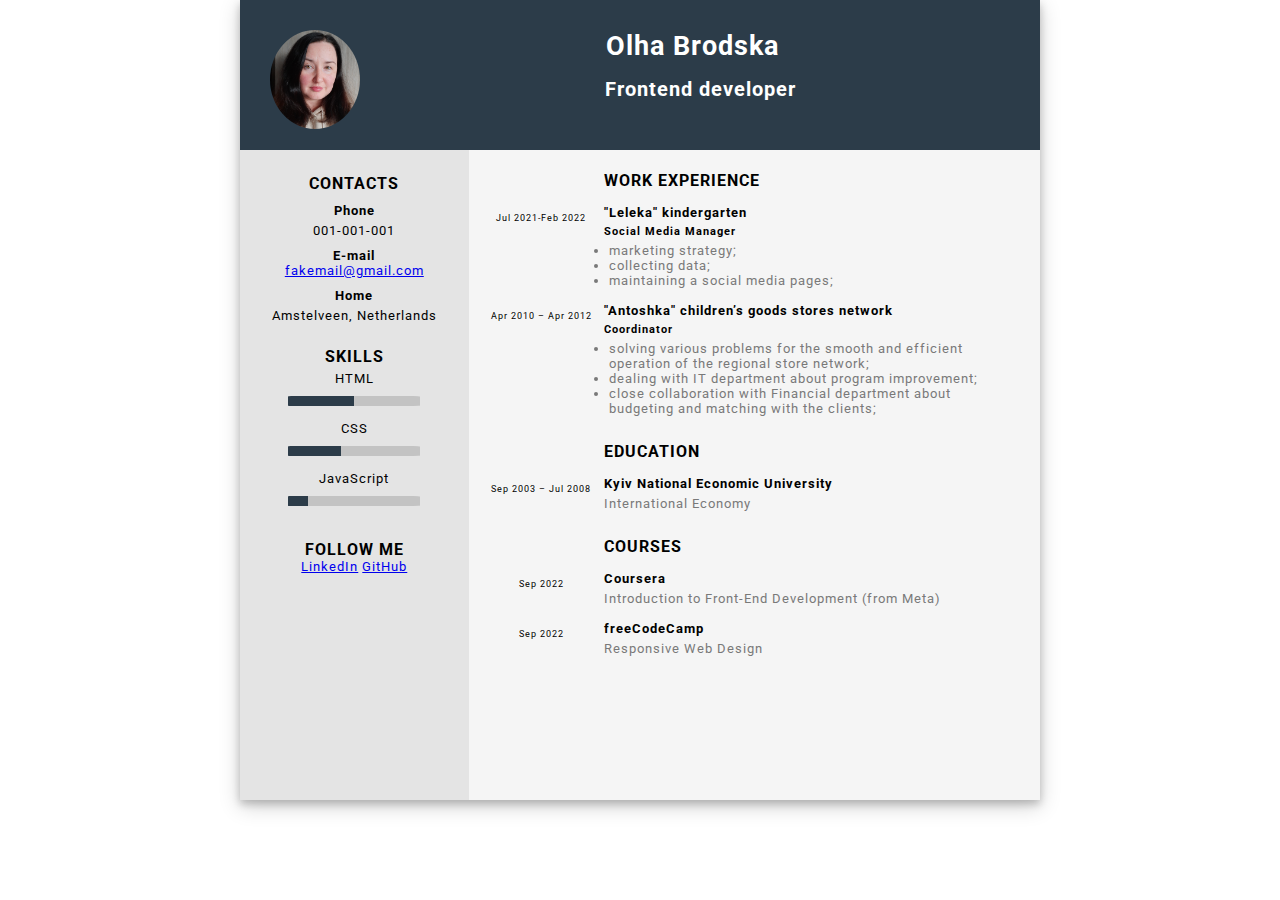
<file: Homework/index.html>
<!DOCTYPE html>
<html lang="en">
  <head>
    <meta charset="UTF-8" />
    <meta http-equiv="X-UA-Compatible" content="IE=edge" />
    <meta name="viewport" content="width=device-width, initial-scale=1.0" />
    <link rel="stylesheet" href="styles.css" />
   <link rel="preconnect" href="https://fonts.googleapis.com">
<link rel="preconnect" href="https://fonts.gstatic.com" crossorigin>
<link href="https://fonts.googleapis.com/css2?family=Roboto:ital,wght@0,100;0,300;0,400;0,500;0,700;0,900;1,100;1,400;1,500&display=swap" rel="stylesheet">
    <title>Olha Brodska</title>
  </head>
  <body>
    <header>
      <img src="My-foto.jpg" alt="my-foto" />
      <h1>Olha Brodska</h1>
      <h2>Frontend developer</h2>
    </header>
    <div class="left-sidebar">
      <div class="contacts">
        <h3 id="contacts">Contacts</h3>

        <h4>Phone</h4>
        <p>001-001-001</p>
        <h4>E-mail</h4>
        <a href="fakemail@gmail.com">fakemail@gmail.com</a>
        <h4>Home</h4>
        <p>Amstelveen, Netherlands</p>
      </div>
      <h3>Skills</h3>

      <p>HTML</p>
      <div class="container">
        <div class="skills html"></div>
      </div>

      <p>CSS</p>
      <div class="container">
        <div class="skills css"></div>
      </div>

      <p>JavaScript</p>
      <div class="container">
        <div class="skills js"></div>
      </div>

      <h3>Follow me</h3>
      <a href="https://www.linkedin.com">LinkedIn</a>
      <a href="https://github.com/">GitHub</a>
    </div>
    <div class="right-sidebar">
      <table>
        <tbody>
          <tr>
            <td></td>
            <td><h3 id="contacts">Work experience</h3></td>
          </tr>
          <tr>
            <td class="dates">Jul 2021-Feb 2022</td>
            <td><h4>"Leleka" kindergarten</h4></td>
          </tr>
          <tr>
            <td></td>
            <td>
              <h5>Social Media Manager</h5>
              <ul>
                <li>marketing strategy;</li>
                <li>collecting data;</li>
                <li>maintaining a social media pages;</li>
              </ul>
            </td>
          </tr>
          <tr>
            <td class="dates">Apr 2010 – Apr 2012</td>
            <td><h4>"Аntoshka" children’s goods stores network</h4></td>
          </tr>
          <tr>
            <td></td>
            <td>
              <h5>Coordinator</h5>
              <ul>
                <li>
                  solving various problems for the smooth and efficient
                  operation of the regional store network;
                </li>
                <li>dealing with IT department about program improvement;</li>
                <li>
                  close collaboration with Financial department about budgeting
                  and matching with the clients;
                </li>
              </ul>
            </td>
          </tr>
          <tr>
            <td></td>
            <td><h3>Education</h3></td>
          </tr>
          <tr>
            <td class="dates">Sep 2003 – Jul 2008</td>
            <td><h4>Kyiv National Economic University</h4></td>
          </tr>
          <tr>
            <td></td>
            <td><p>International Economy</p></td>
          </tr>
          <tr>
            <td></td>
            <td><h3>Courses</h3></td>
          </tr>
          <tr>
            <td class="dates">Sep 2022</td>
            <td><h4>Coursera</h4></td>
          </tr>
          <tr>
            <td></td>
            <td><p>Introduction to Front-End Development (from Meta)</p></td>
          </tr>
          <tr>
            <td class="dates">Sep 2022</td>
            <td><h4>freeCodeCamp</h4></td>
          </tr>
          <tr>
            <td></td>
            <td><p>Responsive Web Design</p></td>
          </tr>
        </tbody>
      </table>
    </div>
  </body>
</html>
</file>
<file: Homework/styles.css>
* {
  margin: 0;
  padding: 0;
  box-sizing: border-box;
}
body {
  display: grid;
  height: 800px;
  width: 800px;
  font-family: "Roboto", sans-serif;
  font-size: smaller;
  letter-spacing: 1px;
  grid-template-areas:
    "header header"
    "left-sidebar right-sidebar";
  grid-template-columns: 1fr 2.5fr;
  margin: 0 auto;
  box-shadow: 0 4px 8px 0 rgba(0, 0, 0, 0.2), 0 6px 20px 0 rgba(0, 0, 0, 0.19);
}
header {
  background: rgb(44, 60, 73);
  grid-area: header;
  height: 150px;
  padding: 15px;
  text-align: center;
  color: white;
}
.left-sidebar {
  background: rgb(228, 228, 228);
  grid-area: left-sidebar;
  height: 650px;
  text-align: center;
  padding: 20px;
}
.right-sidebar {
  background: rgb(245, 245, 245);
  grid-area: right-sidebar;
  height: 650px;
}
img {
  float: left;
  border-radius: 50%;

  width: 120px;
  padding: 15px;
}
.container {
  width: 70%;
  background-color: rgb(195, 195, 195);
  height: 10px;
  margin: 10px auto;
  border-radius: 5%;
}

.skills {
  text-align: right;

  color: white;
  background: rgb(44, 60, 73);
  height: 100%;
  border-radius: 5% 0 0 5%;
}

.html {
  width: 50%;
}
.css {
  width: 40%;
}
.js {
  width: 15%;
}
h3 {
  text-transform: uppercase;
  padding-top: 25px;
}
h4 {
  padding-top: 10px;
}
.left-sidebar p {
  padding-top: 5px;
}
#contacts {
  padding-top: 5px;
}
a {
  padding-bottom: 5px;
}
h1 {
  padding: 15px;
}
table {
  padding: 15px;
}
.right-sidebar li,
.right-sidebar p {
  color: rgb(121, 121, 121);
}
.dates {
  font-size: 0.7em;
  padding-top: 20px;

  white-space: nowrap;
  text-align: center;
}
td {
  padding: 0 5px;
}
ul {
  padding-left: 5px;
  padding-top: 5px;
}
</file>
